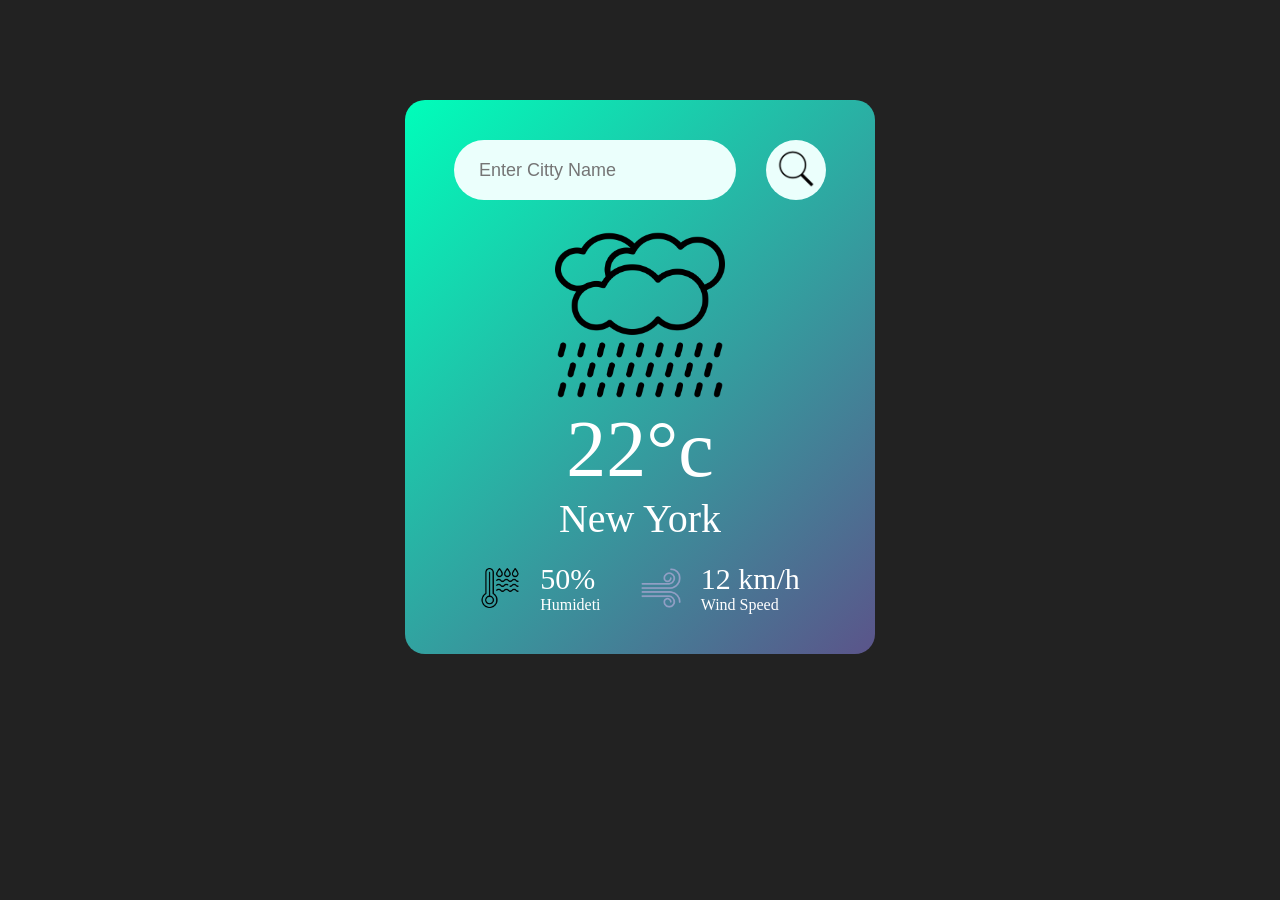
<file: index.html>
<!DOCTYPE html>

<html>
<head>
  <meta http-equiv="CONTENT-TYPE" content="text/html; charset=UTF-8">
  <title>Weather App</title>
  <link rel="stylesheet" href="weather.css">
</head>
<body>

  <div class="card">

    <div class="search">
      <input type="text" placeholder="Enter Citty Name">
      <button><img src="image/Lumii_20250218_225926859.png" class="search-icon"></button>
    </div>

    <div class="weather">
      <img src="image/drizzle_13882846.png" class="weather-icon">
      <h1 class="temp">22°c</h1>
      <h2 class="city">New York</h2>
      
       <div class="detail">

        <div class="col">
          <img  src="image/humidity_18664763.png">

            <div>
              <p class="humiditi">50%</p>
              <p>Humideti</p>
            </div>
        </div>
        <div class="col">
            <img  src="image/weather_16279006.png">

            <div>
              <p class="Windspeed">12 km/h</p>
              <p>Wind Speed</p>
            </div>

          </div>


       </div>

    </div><!--this is a weather div-->

  </div><!--this is a card div-->
  <!--
  <div class="card">

    <div class="search">
      <input type="text" placeholder="Enter Citty Name">
      <button><img src="image/Lumii_320250218_225926859.png" class="search-icon"></button>
    </div>

    <div class="weather">
          <img src="image/drizzle_13882846.png" class="weather-icon">
      <div>
        <h1 class="temp">22°c</h1>
        <h2 class="city">New York</h2>

        <div class="detail">

          <div class="col">
             <img  src="image/humidity_18664763.png">
            <div>
              <p class="humiditi">50%</p>
              <p>Humideti</p>
            </div>

          </div>

          <div class="col">
            <img  src="weather_16279006.png">

            <div>
              <p class="Windspeed">12 km/h</p>
              <p>Wind Speed</p>
            </div>

          </div>

        </div>

      </div>

    </div>

  </div>
  -->
  <script src="weather.js"></script>
</body>
</html>
</file>
<file: weather.css>
* {
  padding: 0;
  margin: 0;
  box-sizing: border-box;
}

body {
  background: #222;
}

.card {
  width: 90%;
  max-width: 470px;
  background-image: linear-gradient(135deg, #00feba, #5b548a);
  color: #fff;
  margin: 100px auto 0;
  border-radius: 20px;
  padding: 40px 35px;
  text-align: center;
}

.search {
  width: 100%;
  display: flex;
  align-items: center;
  justify-content: space-evenly;
}

.search input {
  border: 0;
  outline: 0;
  background: #ebfffc;
  color: #555;
  padding: 10px 25px;
  height: 60px;
  border-radius: 30px;
  margin-right: 16px;
  font-size: 18px;
}

.search button {
  border: 0;
  outline: 0;
  background: #ebfffc;
  border-radius: 50%;
  width: 60px;
  height: 60px;
  cursor: pointer;
}

.search-icon {
  width: 40px;
}

.weather-icon {
  width: 170px;
  margin-top: 30px;
}

.weather h1 {
  font-size: 80px;
  font-weight: 500;
}

.weather h2 {
  font-size: 40px;
  font-weight: 400;
}

.detail {
  display: flex;
  align-items: center;
  justify-content: space-evenly;
  margin-top: 20px;
}

.col {
  display: flex;
  align-items: center;
  text-align: left;
}

.col img {
  width: 40px;
  margin-right: 20px;
}

.humiditi, .Windspeed {
  font-size: 30px;
}
</file>
